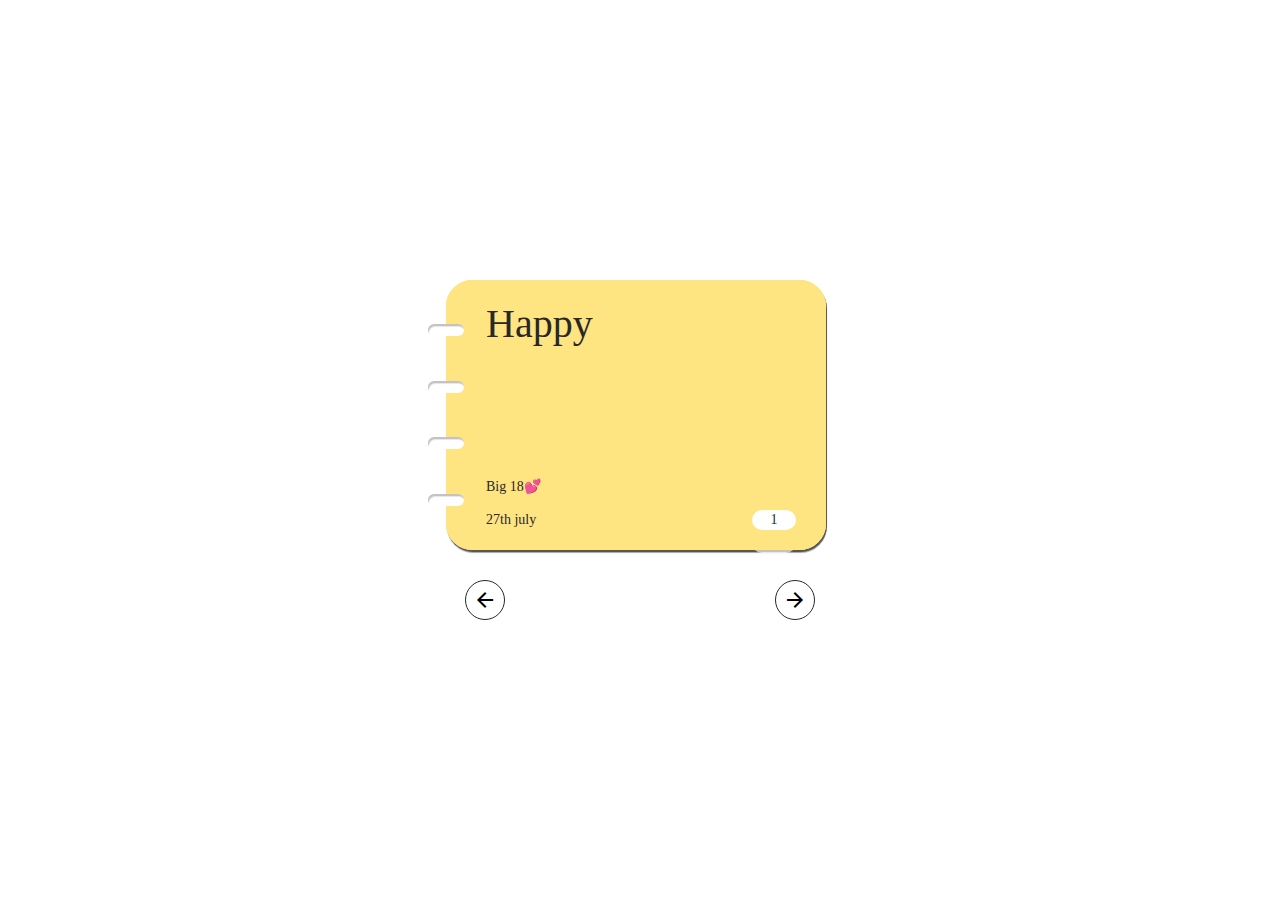
<file: card.html>
<!DOCTYPE html>
<html lang="en">
  <head>
    <meta charset="UTF-8" />
    <meta http-equiv="X-UA-Compatible" content="IE=edge" />
    <meta name="viewport" content="width=device-width, initial-scale=1.0" />
    <title>Flip Card</title>
    <!--Google Fonts and Icons-->
    <link
      href="https://fonts.googleapis.com/icon?family=Material+Icons|Material+Icons+Outlined|Material+Icons+Round|Material+Icons+Sharp|Material+Icons+Two+Tone"
      rel="stylesheet"
    />
    <link rel="preconnect" href="https://fonts.googleapis.com" />
    <link rel="preconnect" href="https://fonts.gstatic.com" crossorigin />
    <link
      href="https://fonts.googleapis.com/css2?family=Foldit:wght@100;200;300;400;500;600;700;800;900&display=swap"
      rel="stylesheet"
    />

    <style>
      body {
        margin: 0;
        padding: 0;
        width: 100%;
        height: 100vh;
      }
      .center {
        width: 100%;
        height: 100%;
        display: flex;
        align-items: center;
        justify-content: center;
        flex-direction: column;
      }
      .book {
        width: 400px;
        height: 300px;
        position: relative;
      }
      .pages {
        width: 100%;
        height: 100%;
        position: relative;
      }
      .page {
        width: 380px;
        height: 270px;
        position: absolute;
        top: 0;
        left: 0;
        border-radius: 7mm;
        margin: 0 6px;
        transform-style: preserve-3d;
        transform-origin: left;
        transition: 0.25s;
        box-shadow: 1px 2px 0 0 rgba(0, 0, 0, 0.15),
          1px 3px 1px 0 rgba(0, 0, 0, 0.1);
      }
      .page-side {
        width: 100%;
        height: 100%;
        box-sizing: border-box;
        padding: 20px 30px;
        display: flex;
        align-items: flex-start;
        justify-content: center;
        flex-direction: column;
        font-family: poppins;
        border-radius: 7mm;
        position: absolute;
        top: 0;
        left: 0;
        backface-visibility: hidden;
      }
      .page-head {
        width: 100%;
      }
      .page-title {
        width: 100%;
        display: flex;
        align-items: center;
        justify-content: space-between;
        font-size: 40px;
        font-weight: 500;
      }
      .page-subtitle {
        font-size: 12px;
        font-weight: 300;
      }
      .page-content {
        flex-grow: 1;
        font-size: 14px;
        display: flex;
        align-items: flex-end;
      }
      .page-footer {
        width: 100%;
        display: flex;
        align-items: center;
        justify-content: space-between;
        margin-top: 15px;
        font-size: 14px;
      }
      .pg-no {
        width: 14px;
        padding: 0 15px;
        height: 20px;
        line-height: 20px;
        text-align: center;
        color: rgb(40, 40, 40);
        background: white;
        border-radius: 3mm;
      }
      .front {
        background: rgb(255, 228, 130);
        color: rgb(40, 40, 40);
        padding-left: 40px;
      }
      .back {
        background: rgb(40, 40, 40);
        color: white;
        padding-right: 40px;
        transform: rotateY(180deg);
      }
      .beads {
        position: absolute;
        top: 0;
        left: -12px;
        height: 270px;
        display: flex;
        align-items: center;
        justify-content: space-evenly;
        flex-direction: column;
        z-index: 9999;
      }
      .bead {
        width: 36px;
        height: 12px;
        background: white;
        border-radius: 5mm;
        z-index: 9999;
        box-shadow: inset 1px 2px 0 0 rgba(0, 0, 0, 0.15),
          inset 1px 3px 1px 0 rgba(0, 0, 0, 0.1);
      }
      .controls {
        width: 350px;
        height: fit-content;
        display: flex;
        align-items: center;
        justify-content: space-between;
      }
      .controls button {
        background: white;
        width: 40px;
        height: 40px;
        border: 0.4mm solid rgb(40, 40, 40);
        border-radius: 50%;
        outline: none;
        display: flex;
        align-items: center;
        justify-content: center;
        cursor: pointer;
      }
    </style>
  </head>
  <body>
    <div class="center">
      <div class="book">
        <div class="pages">
          <div class="beads">
            <div class="bead"></div>
            <div class="bead"></div>
            <div class="bead"></div>
            <div class="bead"></div>
          </div>

          <div class="page active">
            <div class="page-side front">
              <div class="page-head">
                <div class="page-title">
                 Happy
                  
                </div>
                <div class="page-subtitle"></div>
              </div>
              <div class="page-content">
               Big 18💕
              </div>
              <div class="page-footer">
                <span>27th july</span>
                <span class="pg-no">1</span>
              </div>
            </div>

            <div class="page-side back">
              <div class="page-head">
                <div class="page-title">
                 Birthday
                 
                </div>
                <div class="page-subtitle"></div>
              </div>
              <div class="page-content">
                so....i know, it's late asf but man...i gotta wish you a happy bday properlyyyy
                cause i loveeeeeeeeeeeeeeee you, we 2 years locked in and tbfh, i fw you heavy, i really wish
                 like the best of the best for you, i might be annoying or a bih sometimes but forever i'm 
                 down for you, Seriously, you make life so much fun and overall better, 
                  I’m so grateful for every laugh, every late-night text, video call, reel, empty threat of you beating me which we both know you'll totally not😂, everything...like everything. frfr you the best❤️
              </div>
              <div class="page-footer">
                <span>27th july</span>
                <span class="pg-no">2</span>
              </div>
            </div>
          </div>
          <div class="page">
            <div class="page-side front">
              <div class="page-head">
                <div class="page-title">
                  AG
                  
                </div>
                <div class="page-subtitle"></div>
              </div>
              <div class="page-content">
               Now as we both know, you the best artist in the world, Da Vinci got nu'n on you, but, you also a CS student so... I pray you smash everything, like every single thing, from classworks to assignments
               to projects, like a whole new wave of academic excellence like never seen before, 5.0s everywheree, type shii. i hope every exam 
               is a breeze and every drawing you make, a masterpiece. most of all, i pray you hardwork pays off and you get 
               the opportunites you deserve(need that disney job so we'll have an all expense paid trip to Disneyland w our kids frr🙂‍↕️).(i wannna say more bout art but limited space yo) 
              </div>
              <div class="page-footer">
                <span>27th July</span>
                <span class="pg-no">3</span>
              </div>
            </div>
            <div class="page-side back">
              <div class="page-head">
                <div class="page-title">
                  I
                 
                </div>
                
              </div>
              <div class="page-content">
                I pray for Good Health, May your sleeps be restful (even though you always staying up),
                and your energy levels through the roof so you can withstand long ahh stressful ahh classes and ability to stay up effective as always.
                 Here’s to no more colds, no more aches, awfully painful cramps(them go still show but hey) .
              </div>
              <div class="page-footer">
                <span>27th July</span>
                <span class="pg-no">4</span>
              </div>
            </div>
          </div>
          <div class="page">
            <div class="page-side front">
              <div class="page-head">
                <div class="page-title">
                 Love
             
                </div>
              </div>
              <div class="page-content">
               I wish you all the happiness in the world and more. May you always find reasons to smile,
                even on tough days. I pray you’re surrounded by love and positivity always, and whenever life is a bitch,
                 you get up n fuck it in the ahhh.  I also pray you have a better relationship w God. cause omo humans suck sometimes tbfh and 
                 you continue to grow n keep being the fucking badass you are.
              </div>
              <div class="page-footer">
                <span>27th July</span>
                <span class="pg-no">5</span>
              </div>
            </div>
            <div class="page-side back">
              <div class="page-head">
                <div class="page-title">
                 You

                </div>
               
              </div>
              <div class="page-content">
               i pray for good memories, 
                better life experiences and all you pray for and wish yourself. and most of all, i pray you Get
                me in your bed soon🌚🙂‍↕️🙂‍↔️.Remember, I’m always here for you.
                 Whether you need a sexy guy to check out😏, a workout partner,
                  or just someone to rant to after a long day, I’ve got your back. fuckin Love you babe. Happy 18th Birthday
                  , here's to many more🥂

                  also <a href="./note.html">click hereeeeeee</a>
        
              </div>
              <div class="page-footer">
                <span>27th July</span>
                <span class="pg-no">6</span>
              </div>
            </div>
          </div>
          <div class="page"></div>
        </div>
      </div>
      <div class="controls">
        <button type="button" class="btn" onclick="previous()">
          <span class="material-icons-outlined">arrow_back</span>
        </button>
        <button type="button" class="btn" onclick="next()">
          <span class="material-icons-outlined">arrow_forward</span>
        </button>
      </div>
    </div>
    <script>
      function setIndex() {
        let pages = document.querySelectorAll(".page");
        for (var i = 0; i < pages.length; i++) {
          pages[i].style.zIndex = pages.length - i;
        }
      }

      setIndex();

      function previous() {
        let active = document.querySelector(".active");
        let prevSib = active.previousElementSibling;
        active.className = "page";
        prevSib.className = "page active";
        setIndex();
        prevSib.style.transform = "rotateY(0deg)";
        let prevSib2 = prevSib.previousElementSibling;
        if (prevSib2 && prevSib2.className == "page") {
          prevSib2.style.zIndex = "9998";
        }
      }

      function next() {
        let active = document.querySelector(".active");
        let nextSib = active.nextElementSibling;
        active.style.transform = "rotateY(180deg)";
        active.className = "page";
        setIndex();
        active.style.zIndex = "9998";
        if (nextSib) {
          nextSib.className = "page active";
        }
      }
    </script>
  </body>
</html>
</file>
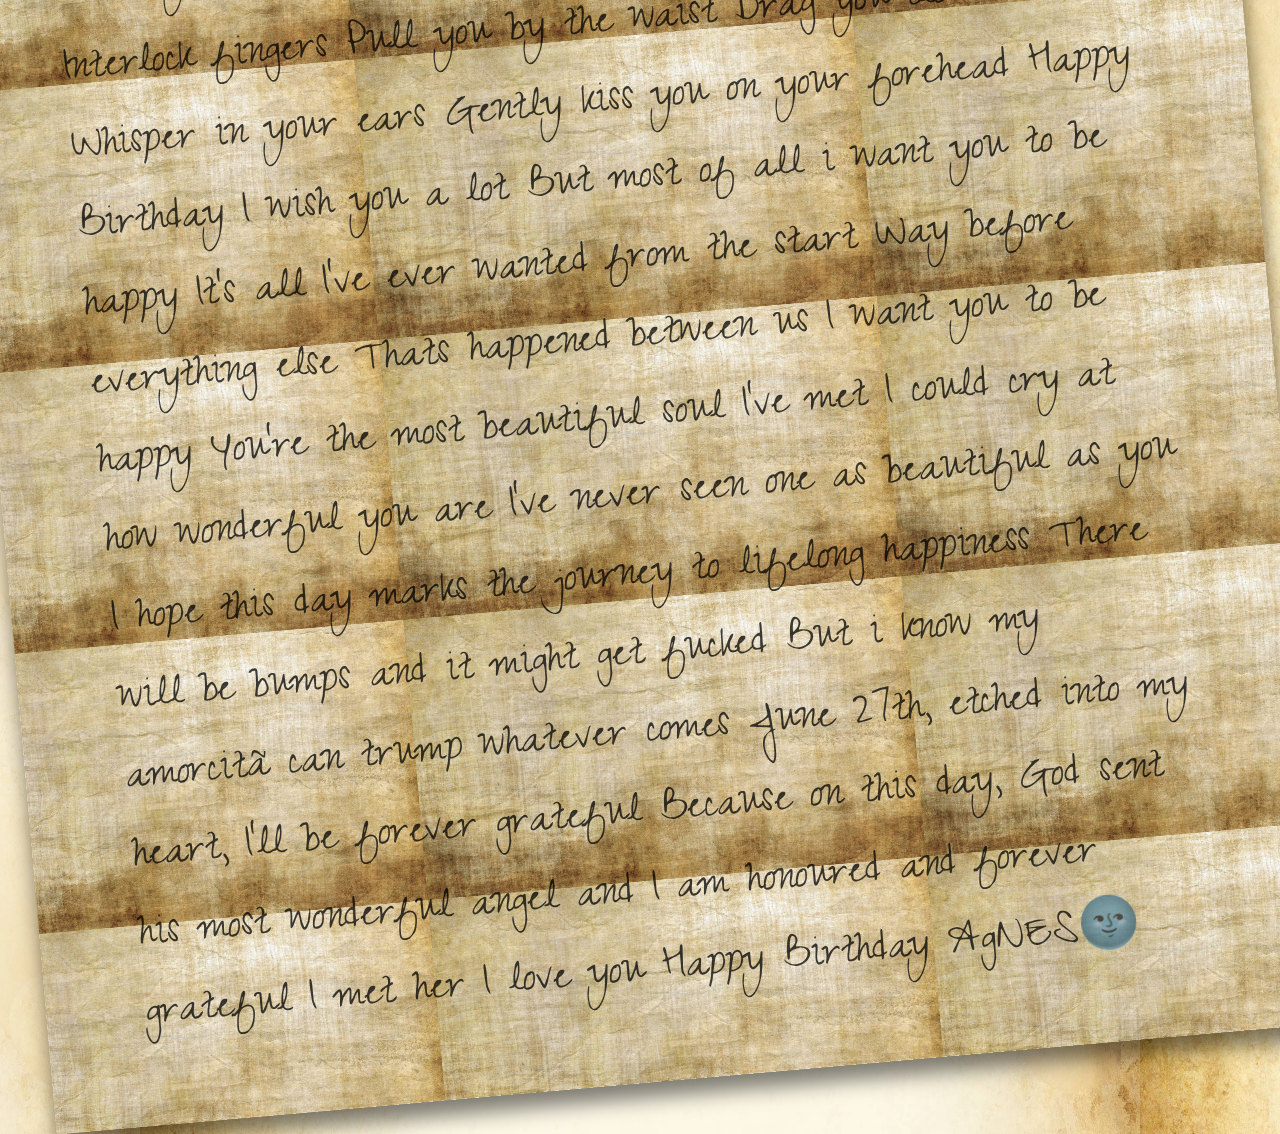
<file: note.html>
<!DOCTYPE html>
<html lang="en" >
<head>
  <meta charset="UTF-8">
  <title>❤️</title>
  <link rel='stylesheet' href='https://fonts.googleapis.com/css2?family=Short+Stack&amp;family=Homemade+Apple&amp;display=swap'><link rel="stylesheet" href="./style.css">

</head>
<body>
  <div class="paper">
    <p class="p1">why are you gae?</p>
    <img src="./download (1).jpg" />
    </div>
  

  <div class="paper">
    <p class="p1">
      It truly hurts i can't say this to your face
Hold your hands 
Interlock fingers 
Pull you by the waist 
Drag you closer to me 
Whisper in your ears
Gently kiss you on your forehead 
Happy Birthday 
I wish you a lot
But most of all i want you to be happy 
It's all I've ever wanted from the start
Way before everything else Thats happened between us 
I want you to be happy 
You're the most beautiful soul I've met
I could cry at how wonderful you are
I've never seen one as beautiful as you 
I hope this day marks the journey to lifelong happiness 
There will be bumps and it might get fucked
But i know my amorcitã can trump whatever comes


June 27th, etched into my heart, I'll be forever grateful 
Because on this day, God sent his most wonderful angel and I am honoured and forever grateful I met her

I love you 
Happy Birthday AgNES🌚




    </p>
    </div>
  
  
<!-- partial -->
  <script  src="./mobile.js"></script>

</body>
</html>
</file>
<file: style.css>
@import url('https://fonts.googleapis.com/css2?family=Zeyada&display=swap');




body {
  height: 100vh;
  display: flex;
  align-items: center;
  justify-content: center;

  background-size: 1000px;
  background-image: url("./pxfuel (1).jpg");
  background-position: center center;
}

.paper {
  background-image: url("./pxfuel (2).jpg");
  background-size: 500px;
  background-position: center center;
  padding: 20px 100px;
/*  min-width: 800px; */
  
  transform: rotateZ(-5deg);
  box-shadow: 1px 15px 20px 0px rgba(0,0,0,0.5);
  
  position: absolute;
  
}

.paper.heart {
  position: relative;
  width: 200px;
  height: 200px;
  padding: 0;
  border-radius: 50%;
}

.paper.image {
  padding: 10px;
}
.paper.image p {
  font-size: 30px;
  color: aliceblue;
}

img {
  max-height: 200px;
  width: 100%;
  user-select: none;
}

.paper.heart::after {
  content: "";
  background-image: url('https://cdn.pixabay.com/photo/2016/03/31/19/25/cartoon-1294994__340.png');
  width: 100%;
  height: 100%;
  position: absolute;
  top: 0;
  left: 0;
  background-size: 150px;
  background-position: center center;
  background-repeat: no-repeat;
  opacity: 0.6;
}

p {
  font-family: 'Zeyada';
  font-size: 50px;
  color:rgb(0, 0, 0);
  opacity: 0.75;
  user-select: none;
  
  
}
</file>
